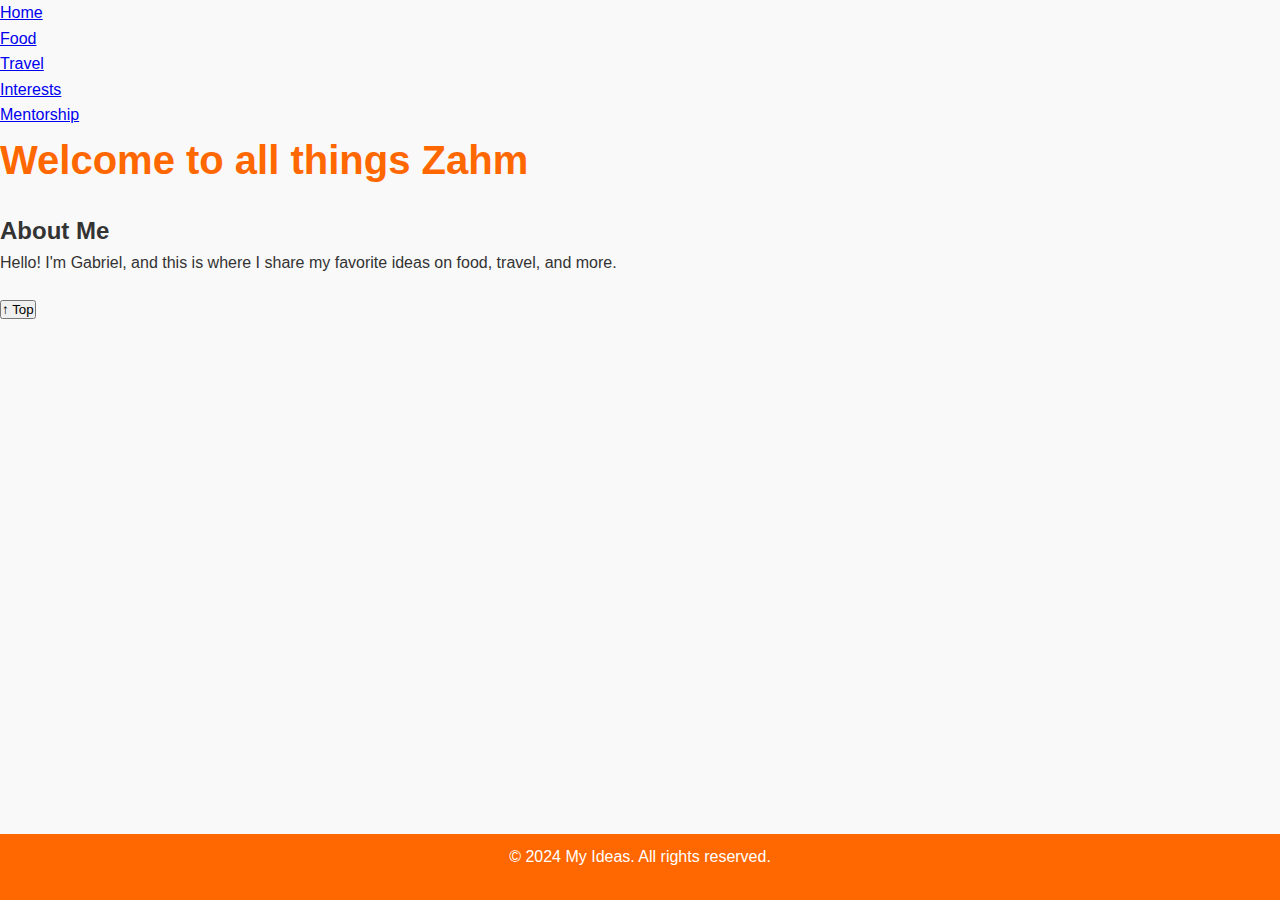
<file: burger.html>
<!DOCTYPE html>
<html lang="en">
<head>
  <meta charset="UTF-8">
  <meta name="viewport" content="width=device-width, initial-scale=1.0">
  <title>ZAHMs</title>
  <link rel="stylesheet" href="tryout.css">
</head>
<body>
  <!-- Header with Tabs -->
  <header>
    <nav>
      <div class="logo">
        <span></span>
      </div>


      <ul class="tab-links">
        <li><a href="#" data-tab="home">Home</a></li>
        <li><a href="#" data-tab="food">Food</a></li>
        <li><a href="#" data-tab="travel">Travel</a></li>
        <li><a href="#" data-tab="interests">Interests</a></li>
        <li><a href="#" data-tab="mentoring">Mentorship</a></li>
      </ul>
    </nav>
  </header>

  <!-- Content Area -->
  <section id="content-area" class="tab-content">
    <div id="home-content">
      <h1>Welcome to all things Zahm</h1>
      <div class="about-me">
        <h2>About Me</h2>
        <p>Hello! I'm Gabriel, and this is where I share my favorite ideas on food, travel, and more.</p>
      </div>
    </div>
  </section>

  <!-- Footer -->
  <footer>
    <p>&copy; 2024 My Ideas. All rights reserved.</p>
  </footer>

  <script src="script.js"></script>
<button id="scrollTopButton" title="Go to top">↑ Top</button>

</body>
</html>
</file>
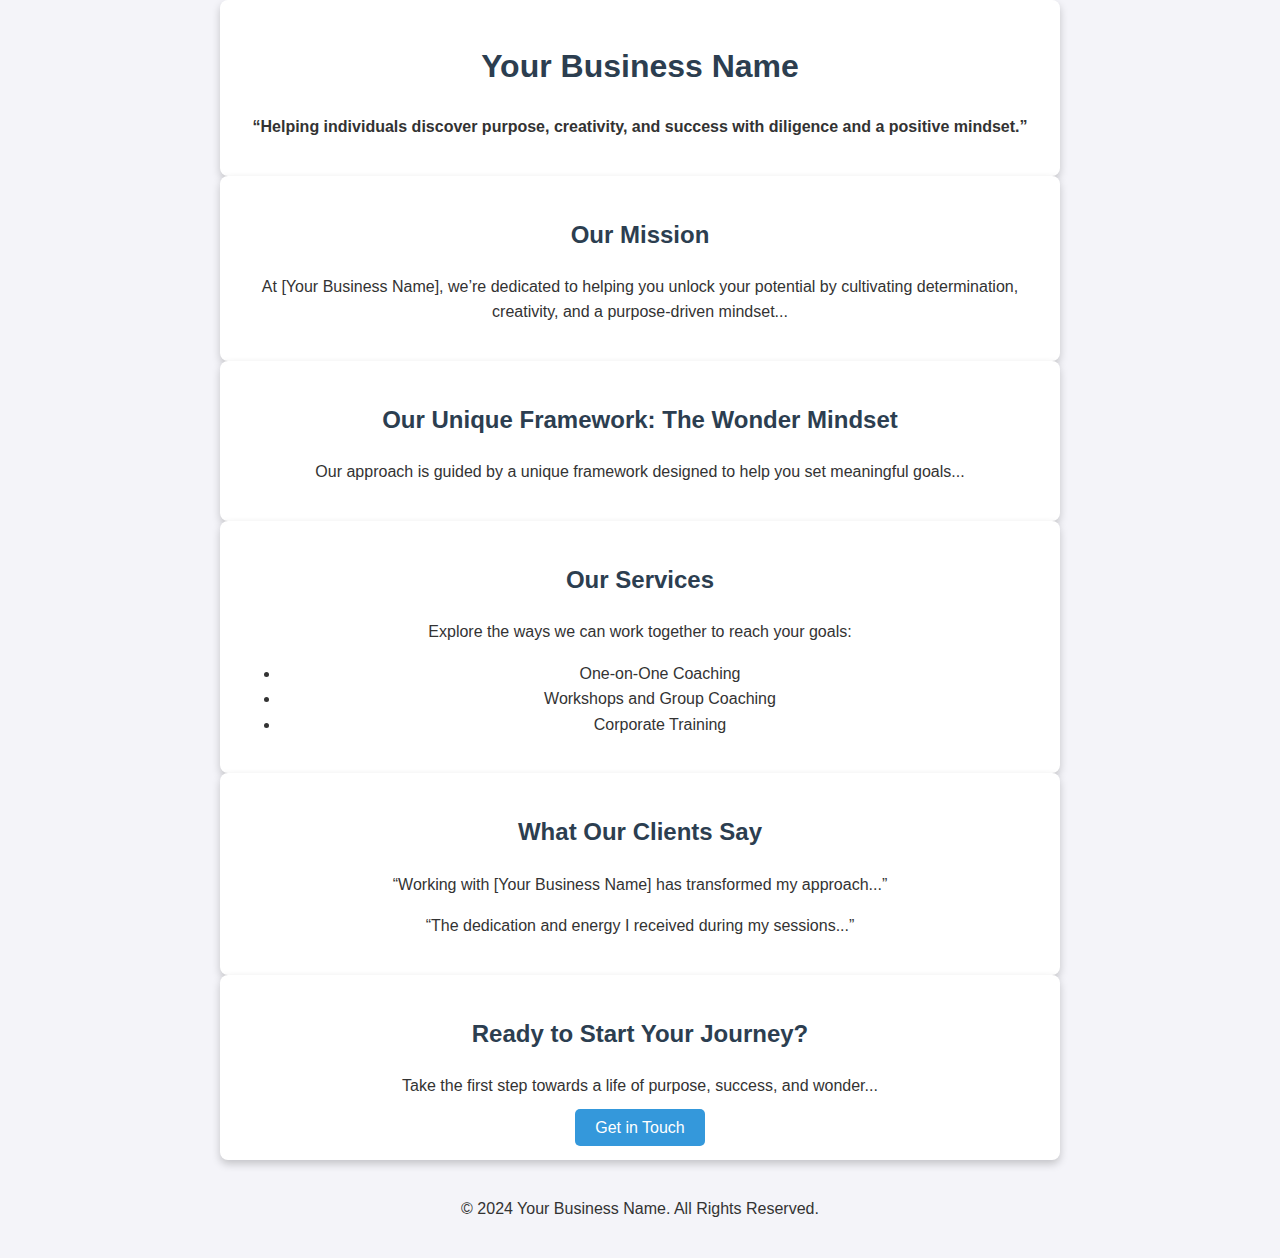
<file: coaching.html>
<!DOCTYPE html>
<html lang="en">
<head>
  <meta charset="UTF-8">
  <meta name="viewport" content="width=device-width, initial-scale=1.0">
  <title>Your Business Name</title>
  <link rel="stylesheet" href="coaching1.css">
</head>
<body>

<header class="container">
  <h1>Your Business Name</h1>
  <p><strong>“Helping individuals discover purpose, creativity, and success with diligence and a positive mindset.”</strong></p>
</header>

<section class="container">
  <h2>Our Mission</h2>
  <p>At [Your Business Name], we’re dedicated to helping you unlock your potential by cultivating determination, creativity, and a purpose-driven mindset...</p>
</section>

<section class="container">
  <h2>Our Unique Framework: The Wonder Mindset</h2>
  <p>Our approach is guided by a unique framework designed to help you set meaningful goals...</p>
</section>

<section class="container">
  <h2>Our Services</h2>
  <p>Explore the ways we can work together to reach your goals:</p>
  <ul>
    <li>One-on-One Coaching</li>
    <li>Workshops and Group Coaching</li>
    <li>Corporate Training</li>
  </ul>
</section>

<section class="container">
  <h2>What Our Clients Say</h2>
  <blockquote>“Working with [Your Business Name] has transformed my approach...”</blockquote>
  <blockquote>“The dedication and energy I received during my sessions...”</blockquote>
</section>

<section class="container">
  <h2>Ready to Start Your Journey?</h2>
  <p>Take the first step towards a life of purpose, success, and wonder...</p>
  <a href="contact.html" class="cta-button">Get in Touch</a>
</section>

<footer class="container">
  <p>&copy; 2024 Your Business Name. All Rights Reserved.</p>
</footer>

<script src="coaching1.js"></script>
</body>
</html>
</file>
<file: coaching1.css>
/* coaching1.css */

body {
  font-family: Arial, sans-serif;
  line-height: 1.6;
  color: #333;
  background-color: #f4f4f9;
  margin: 0;
  padding: 0;
}

.container {
  max-width: 800px;
  margin: 0 auto;
  padding: 20px;
  text-align: center;
}

header, section {
  padding: 20px;
  margin: 20px auto;
  background: white;
  border-radius: 8px;
  box-shadow: 0 4px 8px rgba(0, 0, 0, 0.2);
}

h1, h2 {
  color: #2c3e50;
}

.cta-button {
  background-color: #3498db;
  color: #fff;
  padding: 10px 20px;
  text-decoration: none;
  border-radius: 5px;
  transition: background-color 0.3s ease, transform 0.3s ease;
}
.cta-button:hover {
  background-color: #2980b9;
  transform: scale(1.05);
}

/* Animation on Scroll */
@keyframes fadeInUp {
  from {
    opacity: 0;
    transform: translateY(20px);
  }
  to {
    opacity: 1;
    transform: translateY(0);
  }
}
.fade-in {
  opacity: 0;
  animation: fadeInUp 1s forwards;
}

/* Adding hover effects on sections */
section:hover {
  transform: translateY(-5px);
  transition: transform 0.3s ease;
}

/* Highlight effect on the header */
header {
  animation: glow 2s ease-in-out infinite alternate;
}
@keyframes glow {
  from {
    box-shadow: 0 0 10px #3498db, 0 0 20px #3498db;
  }
  to {
    box-shadow: 0 0 20px #2980b9, 0 0 30px #2980b9;
  }
}
</file>
<file: tryout.css>
/* Reset Styles */
* {
    margin: 0;
    padding: 0;
    box-sizing: border-box;
    font-family: Arial, sans-serif;
}

/* General Body Styles */
body {
    background-color: #f9f9f9;
    color: #333;
    line-height: 1.6;
}

.content-wrapper {
    max-width: 800px;
    margin: auto;
    padding: 20px;
    text-align: center;
}

h1 {
    color: #FF6700;
    font-size: 2.5rem;
    margin-bottom: 20px;
}

p {
    margin-bottom: 20px;
}

.btn {
    display: inline-block;
    background-color: #FF6700;
    color: white;
    padding: 10px 20px;
    margin: 5px;
    text-decoration: none;
    border-radius: 5px;
    transition: background-color 0.3s ease;
}

.btn:hover {
    background-color: #005f73;
}

/* Footer Styles */
footer {
    text-align: center;
    padding: 10px;
    background-color: #FF6700;
    color: white;
    position: fixed;
    bottom: 0;
    width: 100%;
}
</file>
